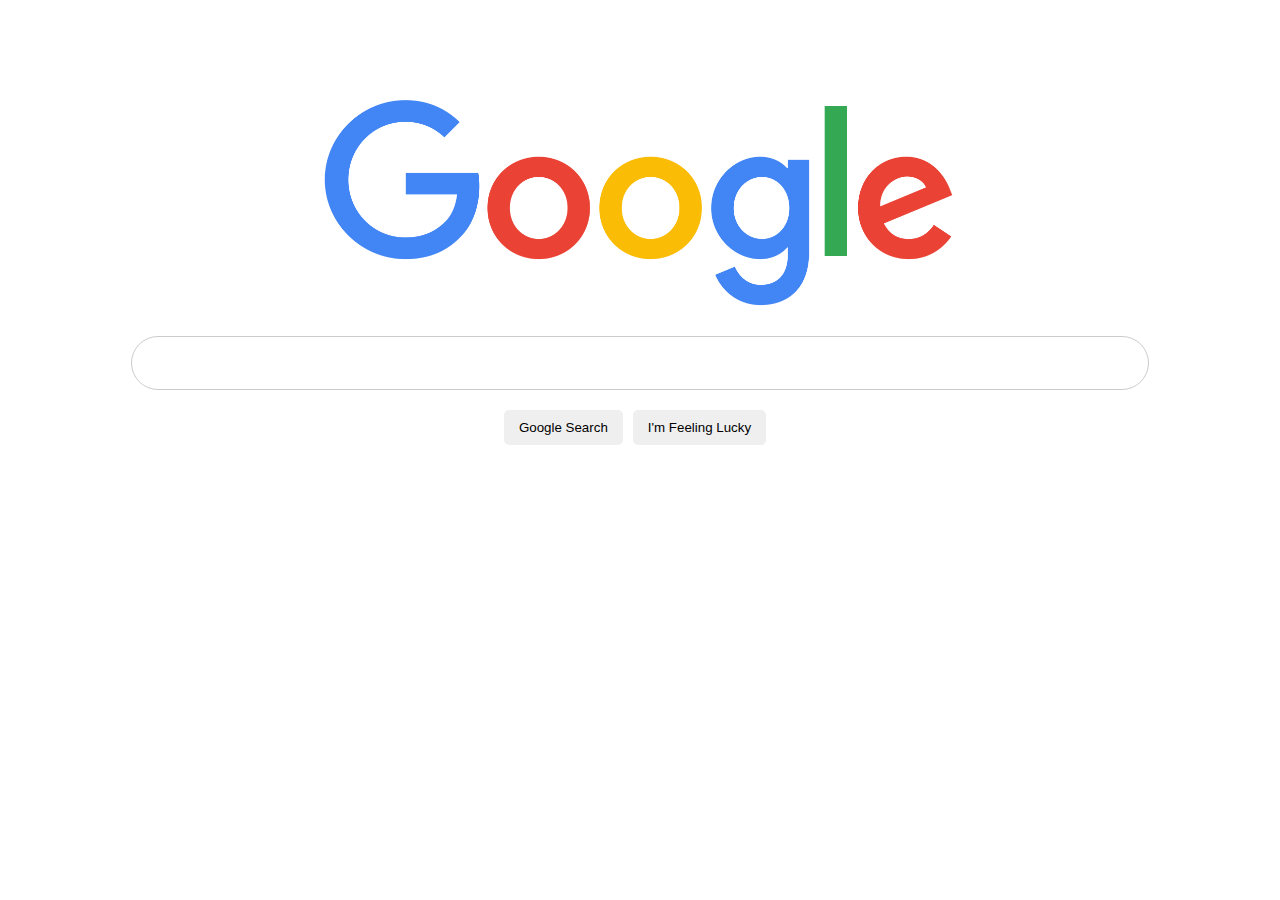
<file: css/index.html>
<!DOCTYPE html>
<html lang="en">

<head>
  <meta charset="UTF-8">
  <meta name="viewport" content="width=device-width, initial-scale=1.0">
  <title>Css</title>
  <link rel="stylesheet" href="style.css">
</head>

<body>
  <img src="google.png">
  <input type="text">
  <div class="center-buttons">
    <button>Google Search</button>
    <button>I'm Feeling Lucky</button>
  </div>


</body>

</html>
</file>
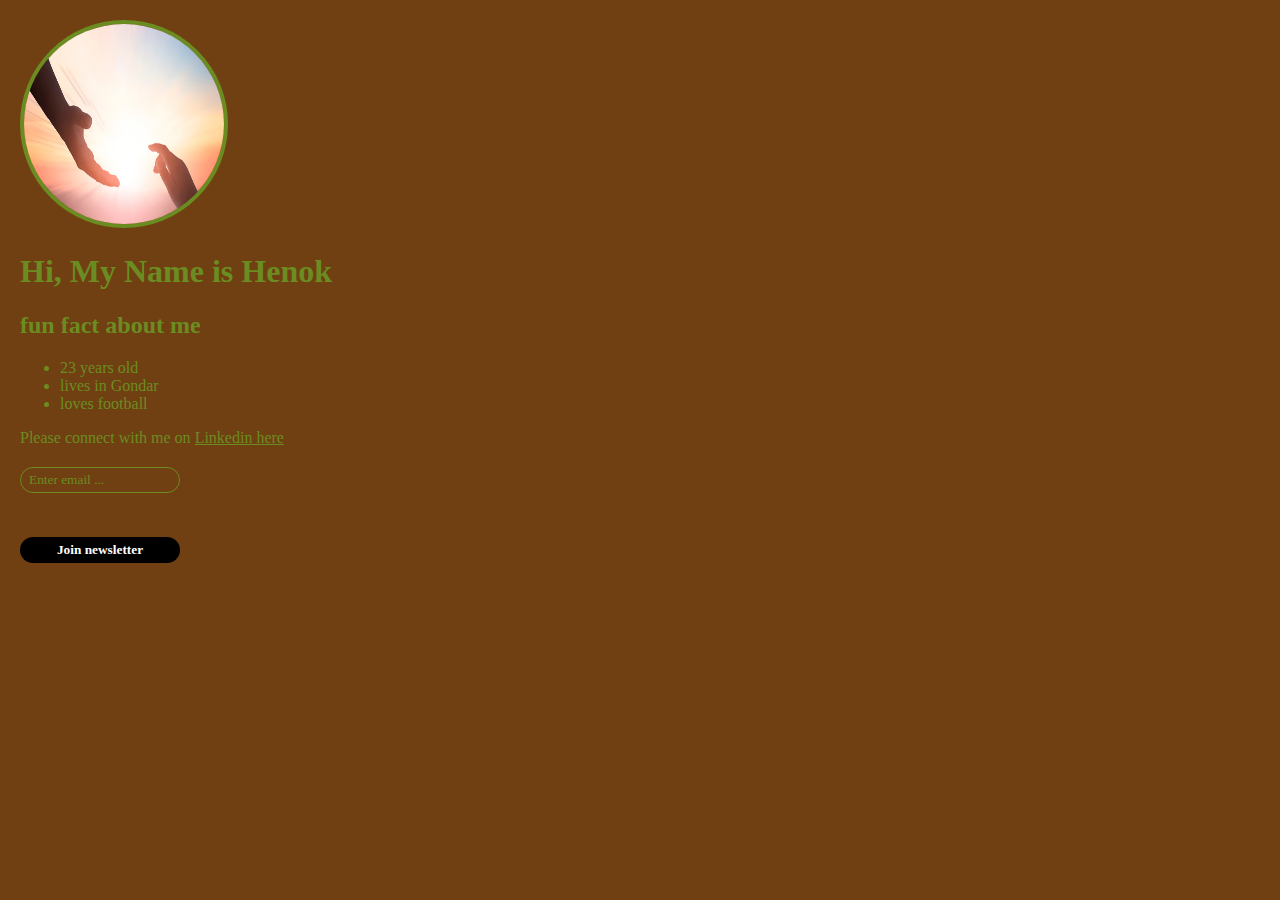
<file: Personal-website/index.html>
<!DOCTYPE html>
<html>

<head>
    <meta charset="UTF-8">
    <meta name="viewport" content="width=device-width, initial-scale=1.0">
    <title>Bejing</title>
    <link rel="stylesheet" href="styles.css">
</head>

<body>
    <img src="salvation.jpg" style="width: 200px; height: 200px;">
    <h1>Hi, My Name is Henok</h1>
    <h2>fun fact about me</h2>
    <ul>
        <li>23 years old</li>
        <li>lives in Gondar</li>
        <li>loves football</li>
    </ul>
    <p>Please connect with me on <a href="https://www.linkedin.com/" target="_blank"> Linkedin here</a></p>
    <input type="text" placeholder="Enter email ..."> <br> <br>
    <button style="background-color: black; color: white;">Join newsletter</button>
    <script src="index.js"> </script>
</body>
</html>
</file>
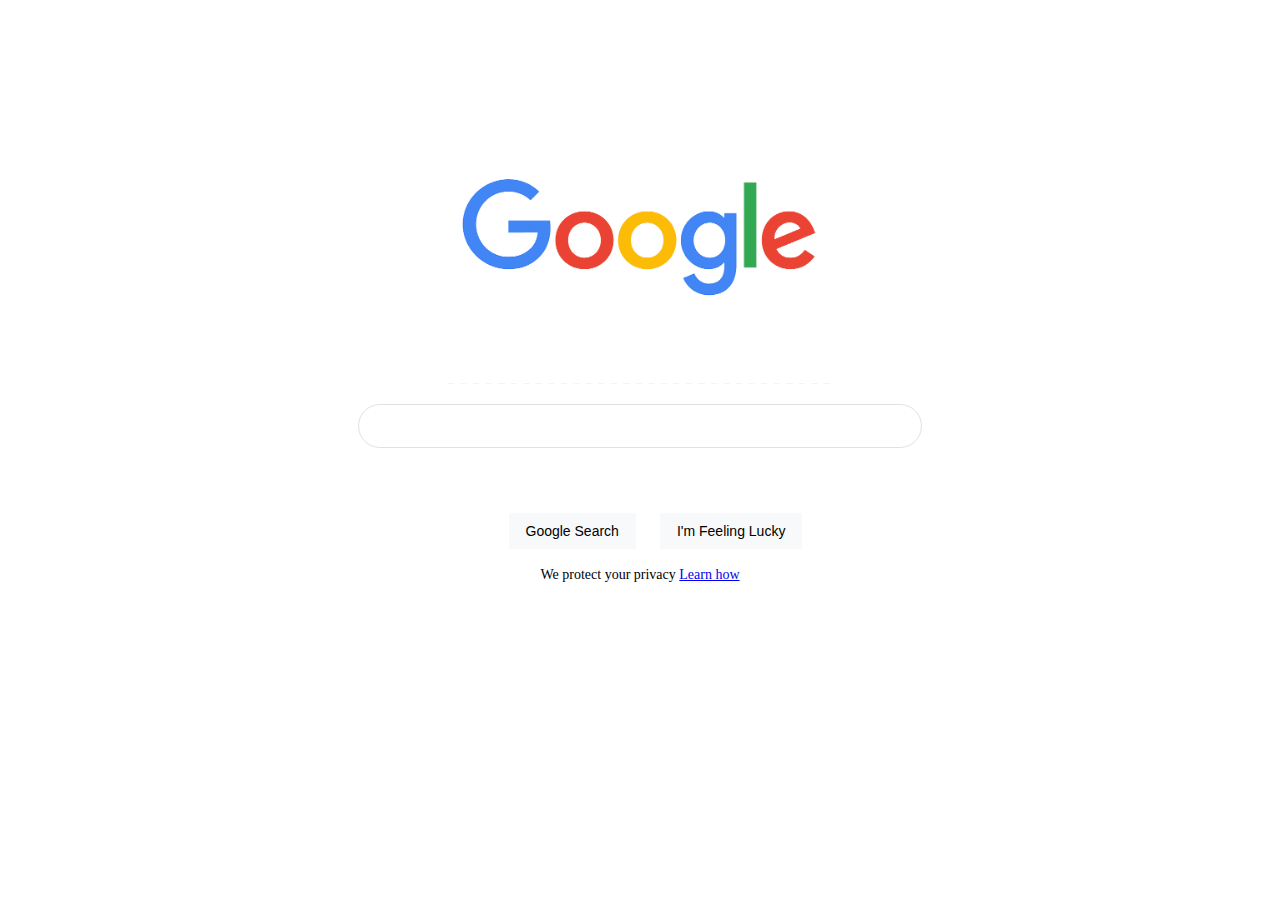
<file: google.html>
<!doctype html>
<html>

<head>
    <link rel="stylesheet" href="style.css">
</head>

<body>
    <img src="google.png">
    <input type="text"> <br> <br>
    <button style="margin-right: 20px;">Google Search</button>

    <button>I'm Feeling Lucky</button>

    <br> <br>
    <p>We protect your privacy <a href="https://www.google.com/"> Learn how</a></p>
</body>

</html>
</file>
<file: css/style.css>
body {
    background-color: white;
}

.center-buttons{
    display: flex;
    justify-content: center;
}

img {
    display: block;
    margin-top: 100px;
    margin-left: auto;
    margin-right: auto;
    margin-bottom: 30px;
    width: 50%;
}

input {

    display: block;
    width: 80%;
    height: 50px;
    border-radius: 100px;
    border: 1px solid #ccc;
    margin-left: auto;
    margin-right: auto;
}

button {
    padding-left: 15px;
    padding-right: 15px;
    padding-top: 10px;
    padding-bottom: 10px;
    border-radius: 5px;
    margin-right: 10px;
    border: none;
    margin-top: 20px;
    font-style: sans-serif;
}
</file>
<file: Personal-website/styles.css>
:root {
    --superhero: 'Bangers', cursive;
    --fantasy: 'MedievalSharp', cursive;
    --space: 'Orbitron', sans-serif;
    --military: 'Black Ops One', cursive;
    --romantic: 'La Belle Aurore', cursive;
    --scary: 'Creepster', cursive;
    --cowboy: 'Rye', cursive;
    --regular: sans-serif;
    --fantasy: 'MedievalSharp', cursive;
    --font: var(--regular);
    --sharp: 0;
    --soft: 10px;
    --round: 100px;
    
    --image: var(--soft);
    
    --background: #f5f5f5;
    --text: #222222;
    
    --light: var(--background);
    --dark: var(--text);
}


body, html {
    margin: 0;
    padding: 10px;
    background: var(--background);
    color: var(--text);
    font-family: var(--font);
}

img {
    width: 30%;
    border-radius: calc(var(--image) * 2);
    border: 4px solid var(--text);
}

a {
    color: var(--text);
}

input {
    display: block;
    margin: 20px 0 0;
    width: 160px;
    box-sizing: border-box;
    padding: 4px 8px;
    border-width: 1px; 
    border-style: solid;
    border-color:  var(--text);
    color: var(--text);
    background: none;
    border-radius: var(--image);
    font-family: var(--font);
}

::placeholder {
    color: var(--text);
}

button {
    border-radius: var(--image);
    padding: 5px 10px;
    border: none;
    background: var(--text);
    color: var(--background);
    font-weight: bold;
    box-sizing: border-box;
    display: block;
    margin: 8px 0;
    cursor: pointer;
    font-family: var(--font);
    width: 160px;
}
</file>
<file: style.css>
body,
html {
    margin: 0;
    padding: 0;
}

img {
    width: 30%;
    display: block;
    margin: 100px auto 20px;
    min-width: 272px;
}

input {
    box-sizing: border-box;
    display: block;
    border-radius: 24px;
    border: 1px solid rgb(223, 225, 229);
    height: 44px;
    margin: 0 auto 29px;
    max-width: 564px;
    width: 90%;
    padding-left: 30px;
    font-size: 16px;
}

button {
    box-sizing: border-box;
    margin-top: 0;
    padding: 0 16px;
    font-size: 14px;
    height: 36px;
    background-color: #f8f9fa;
    border: 1px solid #f8f9fa;
    cursor: pointer;
}

button:first-of-type {
    margin-right: 8px;
    margin-left: calc(50% - 131.5px);
}

button::hover {
    cursor: pointer;
}

p {
    text-align: center;
    font-size: 14px;
    color: black;
    margin: 0 auto 20px;


}
</file>
